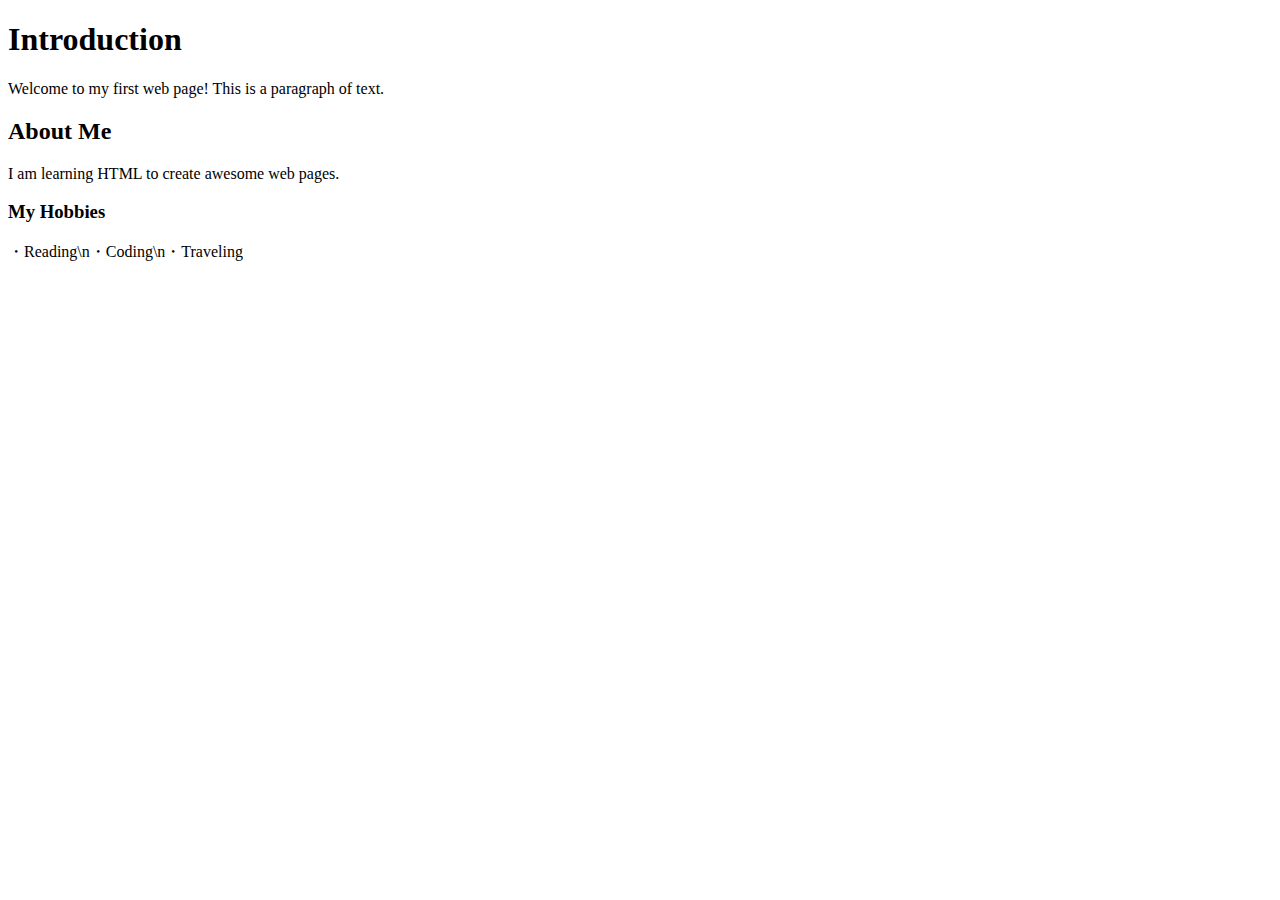
<file: kadai01/index.html>
<!DOCTYPE html>
<html lang="en">
<head>
    <meta charset="UTF-8">
    <meta name="viewport" content="width=device-width, initial-scale=1.0">
    <title>My First Web Page</title>
</head>
<body>
    <h1>Introduction</h1>
    <p>Welcome to my first web page! This is a paragraph of text.</p>
    <h2>About Me</h2>
    <p>I am learning HTML to create awesome web pages.</p>
    <h3>My Hobbies</h3>
    <p>・Reading\n・Coding\n・Traveling</p>
</body>
</html>
</file>
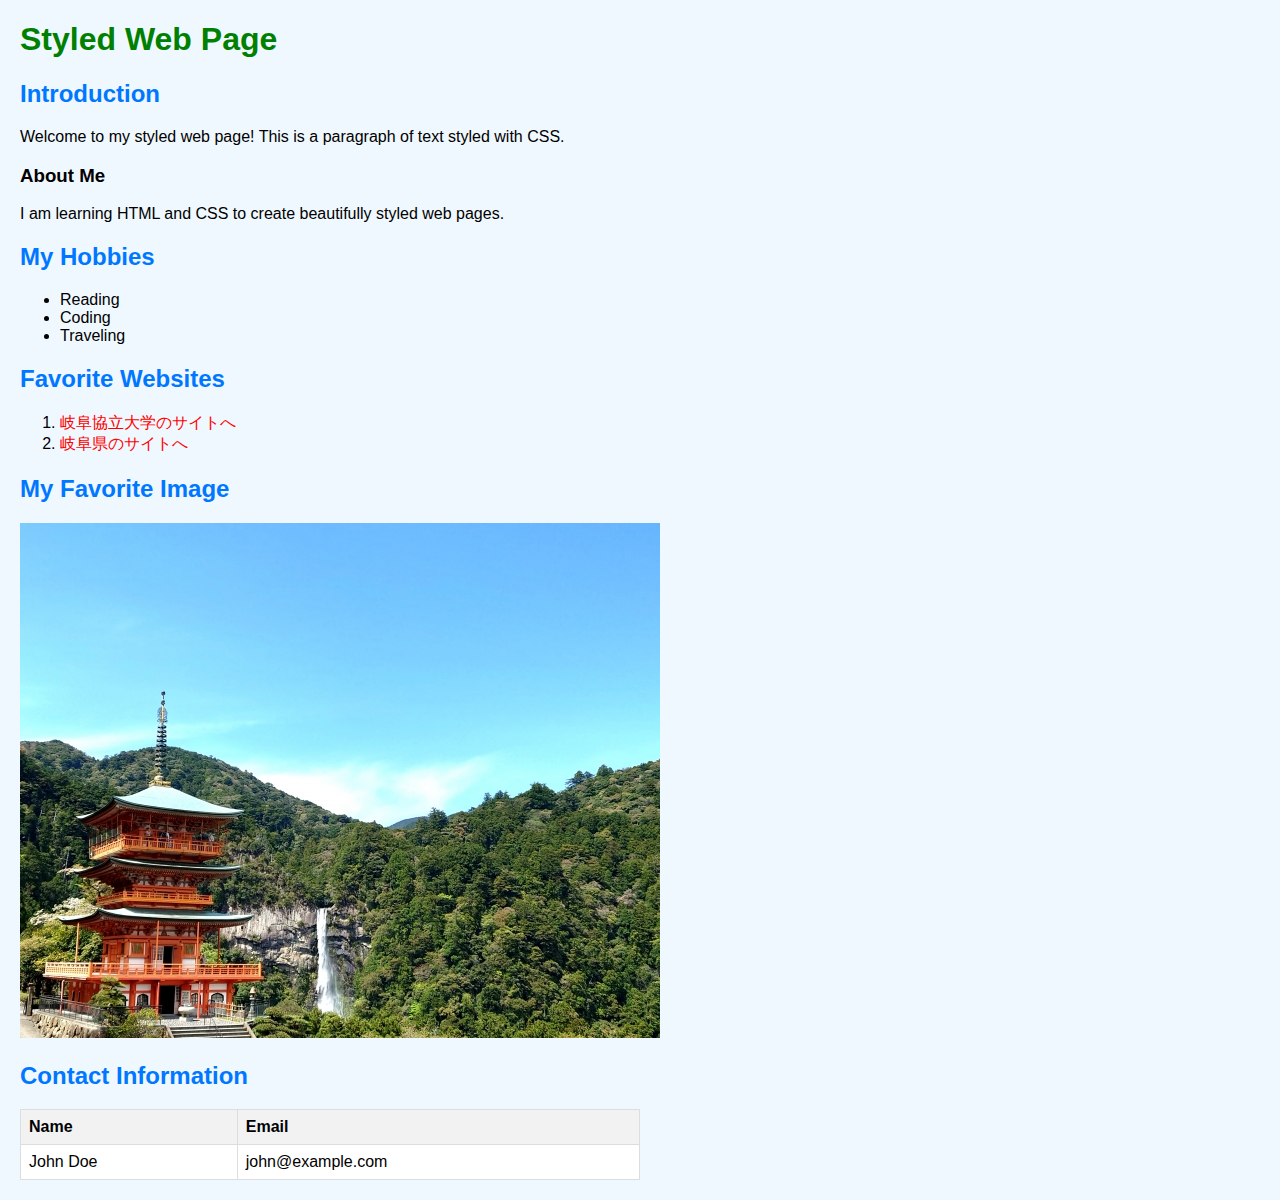
<file: kadai03/index.html>
<!DOCTYPE html>
<html lang="ja">
<head>
    <meta charset="UTF-8">
    <title>Styled Web Page</title>
    <style>
        body {
            font-family: Arial, sans-serif;
            background-color: #f0f8ff;
            margin: 20px;
        }
        h1 {
            color: green;
        }
        h2 {
            color: #0077ff;
        }
        h3 {
            font-weight: bold;
        }
        a {
            color: red;
            text-decoration: none;
        }
        table {
            border-collapse: collapse;
            width: 50%;
            background-color: #ffffff;
        }
        th, td {
            border: 1px solid #ddd;
            padding: 8px;
            text-align: left;
        }
        th {
            background-color: #f2f2f2;
        }
    </style>
</head>
<body>

    <h1>Styled Web Page</h1>

    <h2>Introduction</h2>
    <p>Welcome to my styled web page! This is a paragraph of text styled with CSS.</p>

    <h3>About Me</h3>
    <p>I am learning HTML and CSS to create beautifully styled web pages.</p>

    <h2>My Hobbies</h2>
    <ul>
        <li>Reading</li>
        <li>Coding</li>
        <li>Traveling</li>
    </ul>

    <h2>Favorite Websites</h2>
    <ol>
        <li><a href="https://www.gku.ac.jp/">岐阜協立大学のサイトへ</a></li>
        <li><a href="https://www.pref.gifu.lg.jp/">岐阜県のサイトへ</a></li>
    </ol>

    <h2>My Favorite Image</h2>
    <img src="img/kadai03image01.jpg" alt="Favorite Image">

    <h2>Contact Information</h2>
    <table>
        <tr>
            <th>Name</th>
            <th>Email</th>
        </tr>
        <tr>
            <td>John Doe</td>
            <td>john@example.com</td>
        </tr>
    </table>

</body>
</html>
</file>
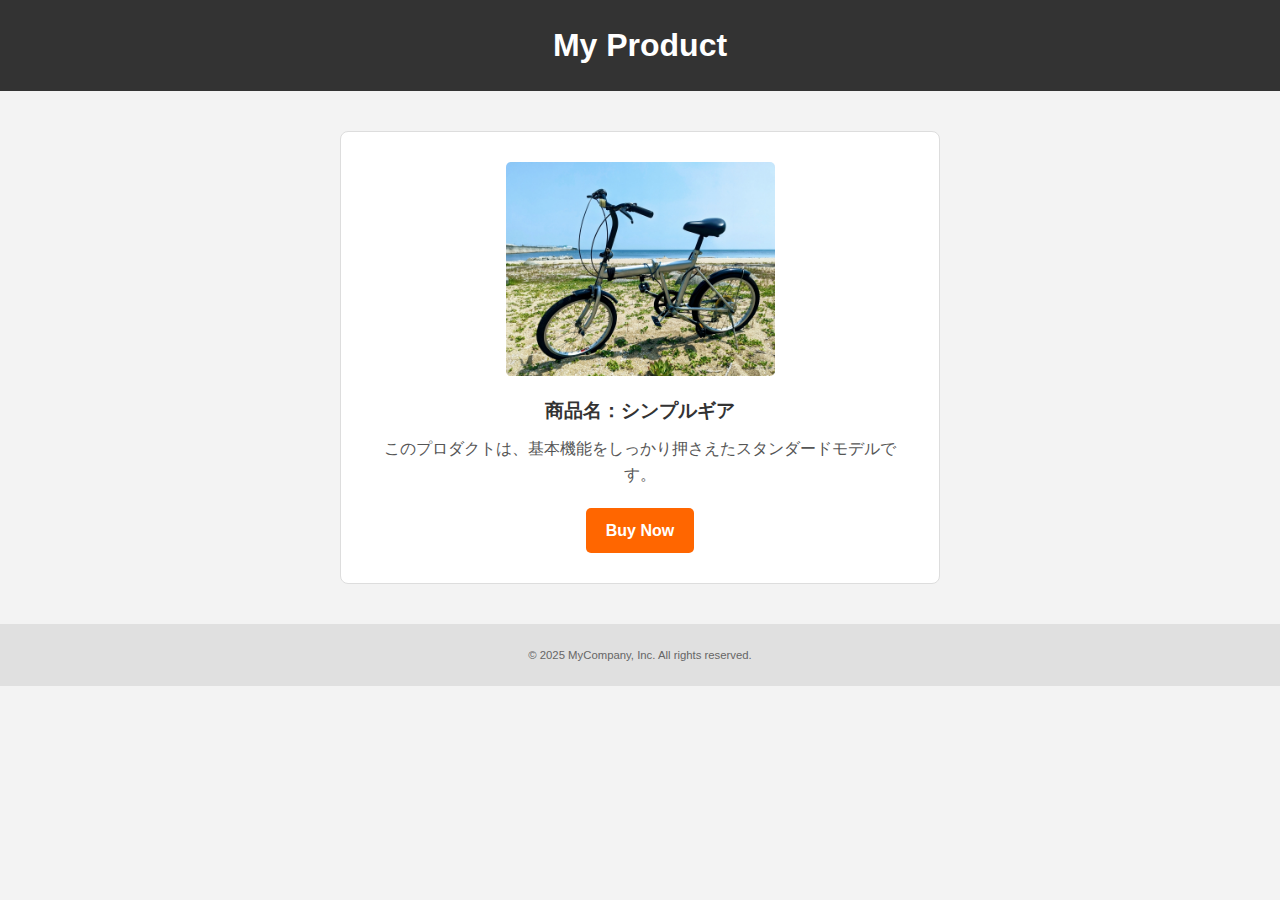
<file: kadai04/index.html>
<!DOCTYPE html>
<html lang="ja">
<head>
  <meta charset="UTF-8">
  <title>My Product</title>
  <link rel="stylesheet" href="styles.css">
</head>
<body>

  <header>
    <h1>My Product</h1>
  </header>

  <section class="product-section">
    <img src="img/bicycle.jpg" alt="自転車のイメージ">
    <h2>商品名：シンプルギア</h2>
    <p>このプロダクトは、基本機能をしっかり押さえたスタンダードモデルです。</p>
    <a href="#" class="buy-button">Buy Now</a>
  </section>

  <footer>
    <small>© 2025 MyCompany, Inc. All rights reserved.</small>
  </footer>

</body>
</html>
</file>
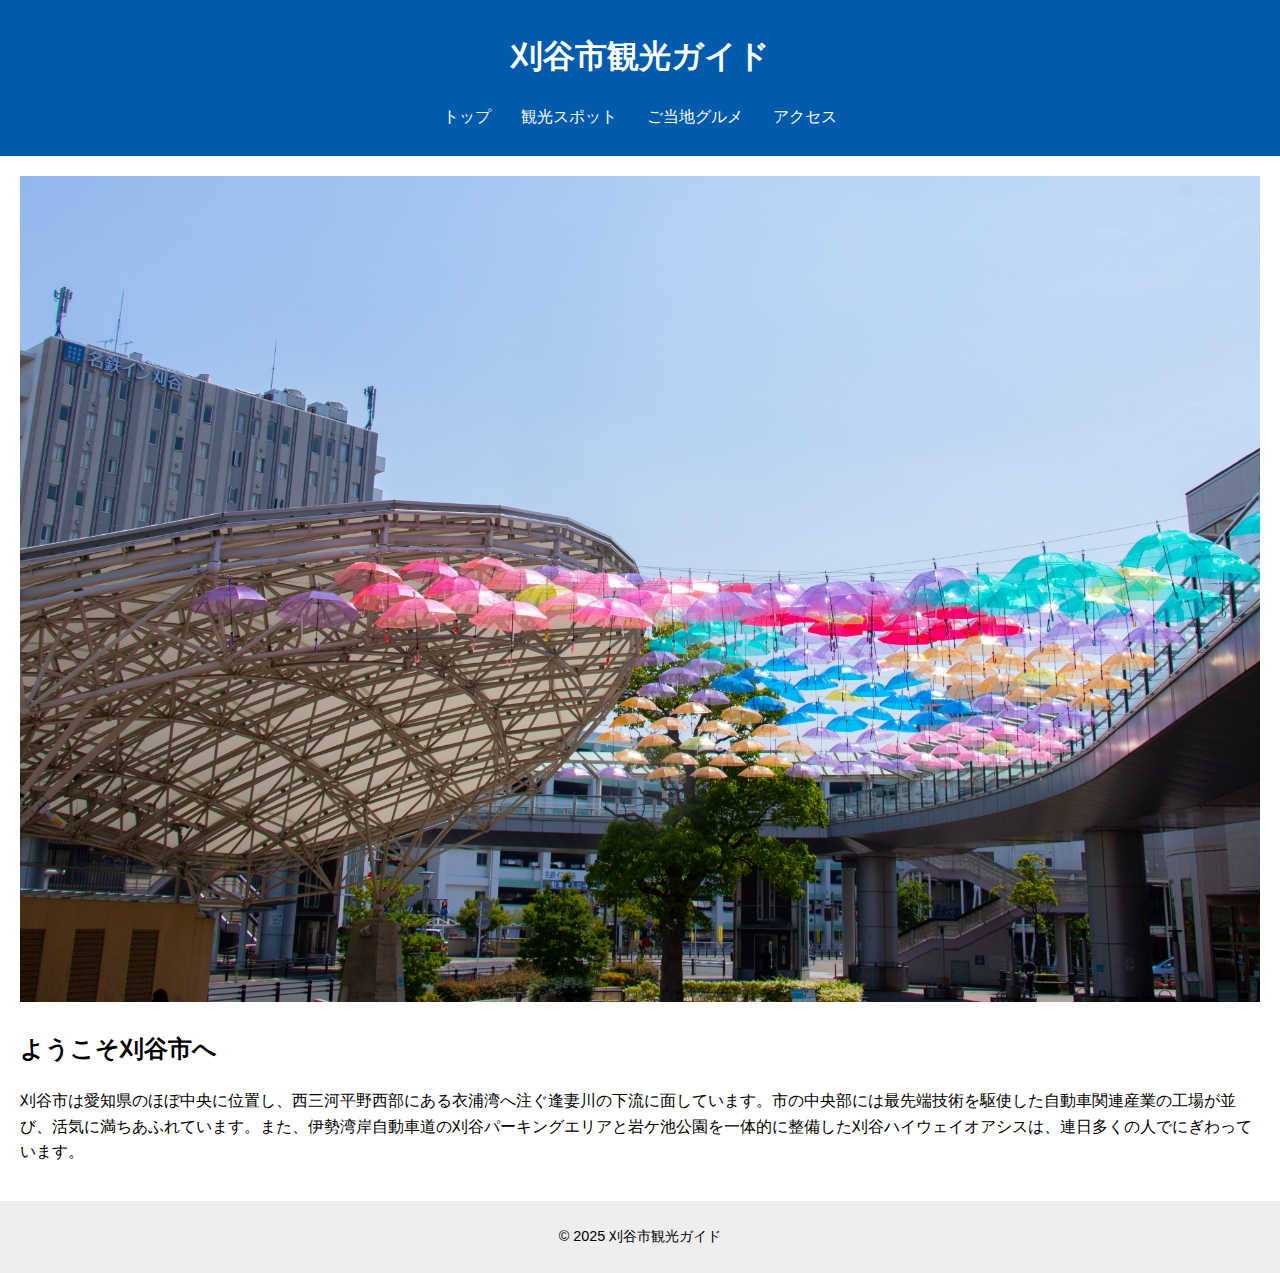
<file: kadai08/index.html>
<!DOCTYPE html>
<html lang="ja">
<head>
    <meta charset="UTF-8">
    <meta name="viewport" content="width=device-width, initial-scale=1.0">
    <title>ようこそ刈谷市へ</title>
    <link rel="stylesheet" href="css/style.css">
</head>
<body>
    <header>
        <h1>刈谷市観光ガイド</h1>
        <nav>
            <ul>
                <li><a href="index.html">トップ</a></li>
                <li><a href="spots.html">観光スポット</a></li>
                <li><a href="food.html">ご当地グルメ</a></li>
                <li><a href="access.html">アクセス</a></li>
            </ul>
        </nav>
    </header>
    <main>
        <img src="img/top.jpg" alt="刈谷市風景">
        <section>
            <h2>ようこそ刈谷市へ</h2>
            <p>刈谷市は愛知県のほぼ中央に位置し、西三河平野西部にある衣浦湾へ注ぐ逢妻川の下流に面しています。市の中央部には最先端技術を駆使した自動車関連産業の工場が並び、活気に満ちあふれています。また、伊勢湾岸自動車道の刈谷パーキングエリアと岩ケ池公園を一体的に整備した刈谷ハイウェイオアシスは、連日多くの人でにぎわっています。</p>
        </section>
    </main>
    <footer>
        <p>&copy; 2025 刈谷市観光ガイド</p>
    </footer>
</body>
</html>
</file>
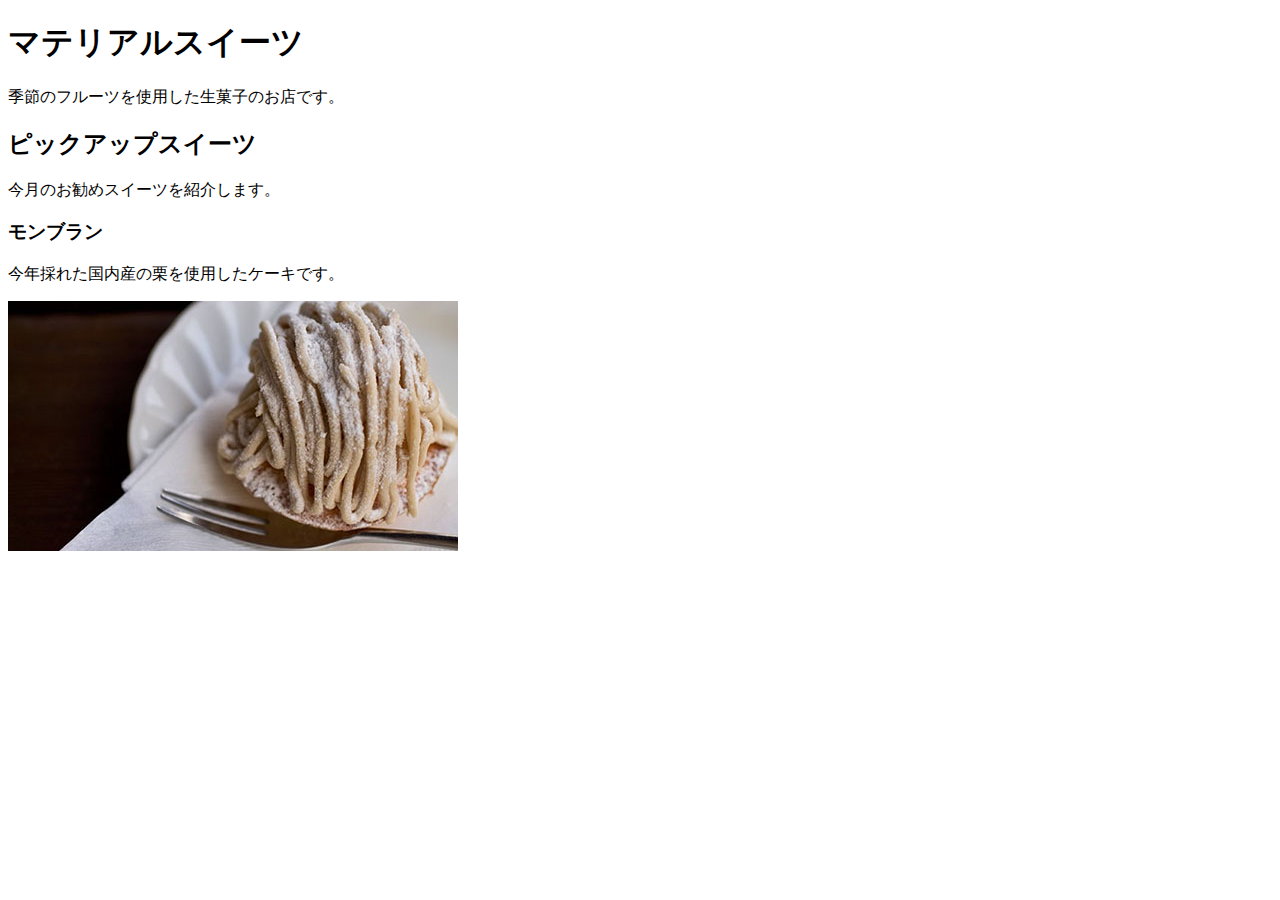
<file: training05/index.html>
<!DOCTYPE html>
<html lang="ja">
<head>
    <meta charset="UTF-8">
    <meta name="viewport" content="width=device-width, initial-scale=1.0">
    <title>マテリアルスイーツ</title>
</head>
<body>
    <h1>マテリアルスイーツ</h1>
    <p>季節のフルーツを使用した生菓子のお店です。</p>
    <h2>ピックアップスイーツ</h2>
    <p>今月のお勧めスイーツを紹介します。</p>
    <h3>モンブラン</h3>
    <p>今年採れた国内産の栗を使用したケーキです。</p>
    <img src="images/blanc1.jpg" alt="モンブランの写真">
</body>
</html>
</file>
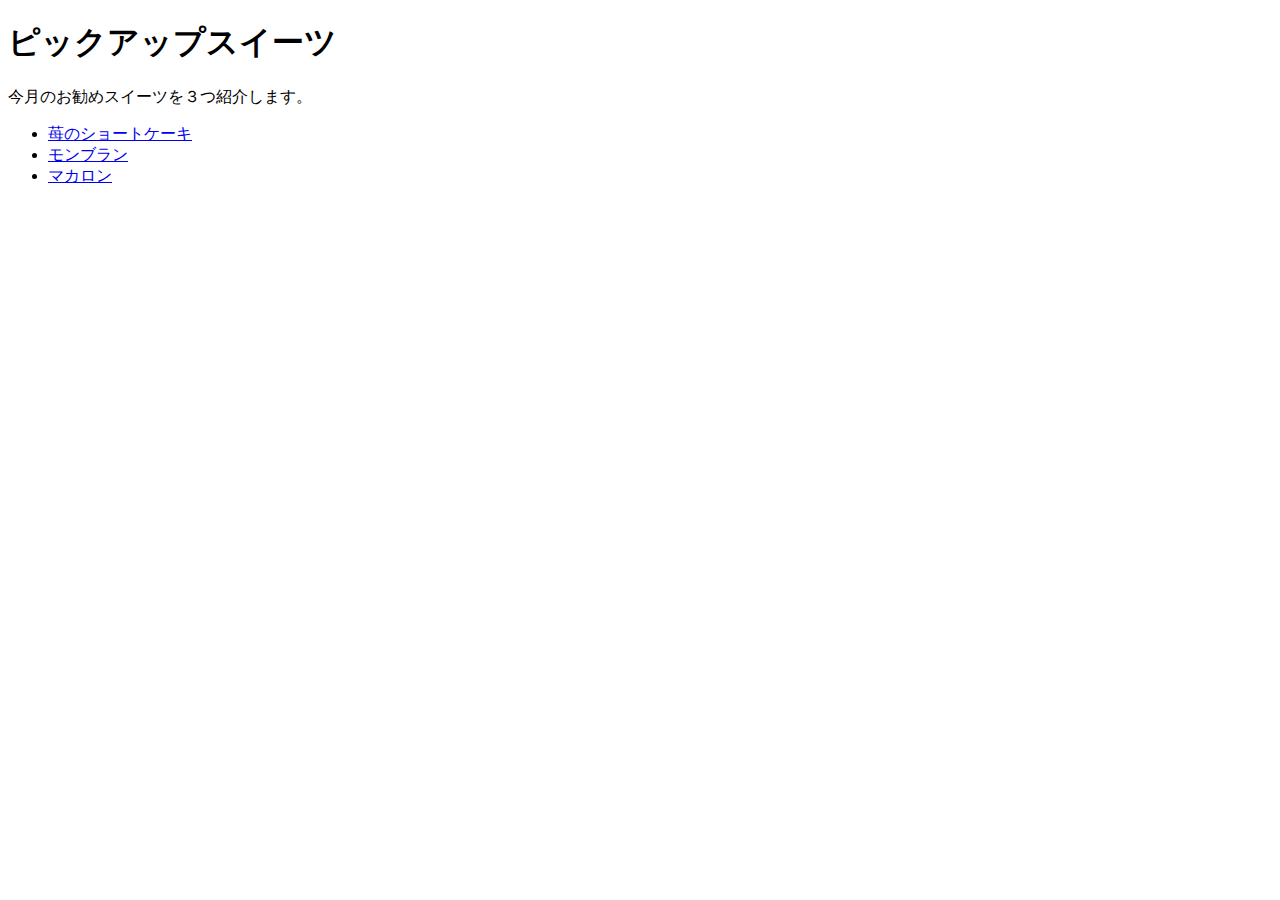
<file: training06/index.html>
<!DOCTYPE html>
<html lang="ja">
<head>
    <meta charset="UTF-8">
    <meta http-equiv="X-UA-Compatible" content="IE-edge">
    <meta name="viewport" content="width=device-width, initial-scale=1.0">
    <title>お勧めのスイーツ</title>
</head>
<body>
    <h1>ピックアップスイーツ</h1>
    <p>今月のお勧めスイーツを３つ紹介します。</p>
    <ul>
        <li><a href="page01.html">苺のショートケーキ</a></li>
        <li><a href="page02.html">モンブラン</a></li>
        <li><a href="page03.html">マカロン</a></li>
    </ul>
</body>
</html>
</file>
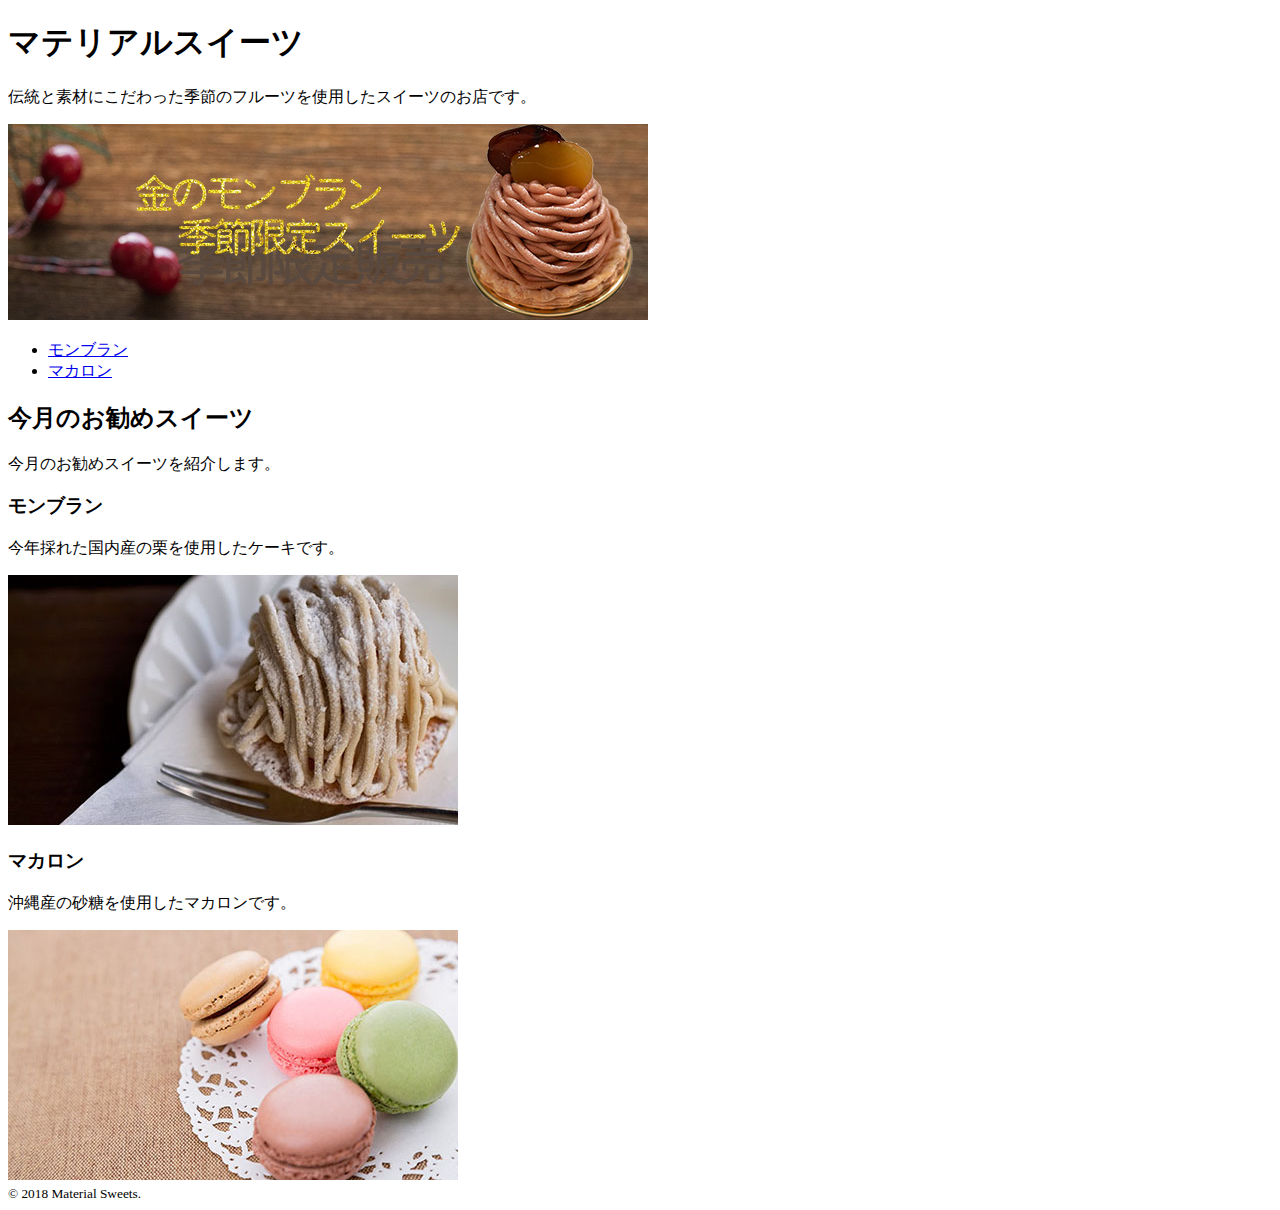
<file: training07/index.html>
<!DOCTYPE html>
<html lang="ja">
<head>
    <meta charset="UTF-8">
    <meta http-equiv="X-UA-Compatible" content="IE-edge">
    <meta name="viewport" content="width=device-width, initial-scale=1.0">
    <title>マテリアルスイーツ</title>
</head>
<body>
    <header>
        <h1>マテリアルスイーツ</h1>
        <p>伝統と素材にこだわった季節のフルーツを使用したスイーツのお店です。</p>
        <img src="images/header.jpg" alt="金のモンブランヘッダー画像">
        <nav>
            <ul>
                <li><a href="#">モンブラン</a></li>
                <li><a href="#">マカロン</a></li>
            </ul>
        </nav>
    </header>
    <main>
        <article>
            <h2>今月のお勧めスイーツ</h2>
            <p>今月のお勧めスイーツを紹介します。</p>
            <section>
                <h3>モンブラン</h3>
                <p>今年採れた国内産の栗を使用したケーキです。</p>
                <img src="images/blanc1.jpg" alt="モンブランの写真">
            </section>
            <section>
                <h3>マカロン</h3>
                <p>沖縄産の砂糖を使用したマカロンです。</p>
                <img src="images/macron1.jpg" alt="マカロンの写真">
            </section>
        </article>
    </main>
    <footer>
        <small>&copy; 2018 Material Sweets.</small>
    </footer>
</body>
</html>
</file>
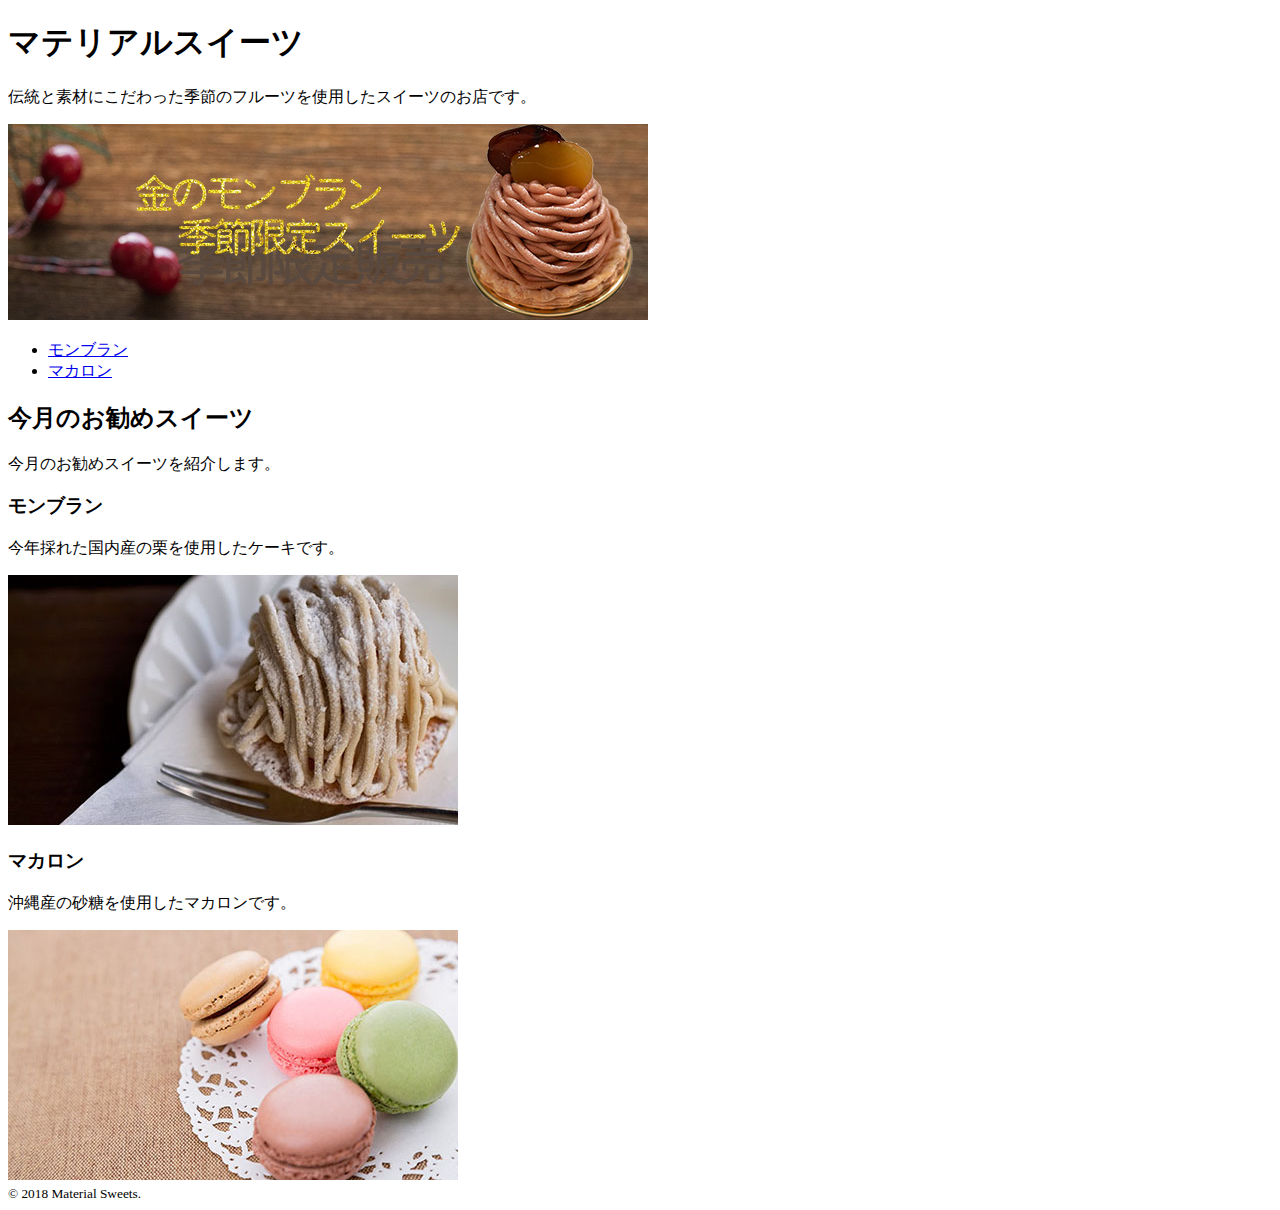
<file: training08/index.html>
<!DOCTYPE html>
<html lang="ja">
<head>
    <meta charset="UTF-8">
    <meta http-equiv="X-UA-Compatible" content="IE-edge">
    <meta name="viewport" content="width=device-width, initial-scale=1.0">
    <title>マテリアルスイーツ</title>
</head>
<body>
    <header>
        <h1>マテリアルスイーツ</h1>
        <p>伝統と素材にこだわった季節のフルーツを使用したスイーツのお店です。</p>
        <img src="images/header.jpg" alt="金のモンブランヘッダー画像">
        <nav>
            <ul>
                <li><a href="#blanc">モンブラン</a></li>
                <li><a href="#macron">マカロン</a></li>
            </ul>
        </nav>
    </header>
    <main>
        <article>
            <h2>今月のお勧めスイーツ</h2>
            <p>今月のお勧めスイーツを紹介します。</p>
            <section>
                <h3 id="blanc">モンブラン</h3>
                <p>今年採れた国内産の栗を使用したケーキです。</p>
                <img src="images/blanc1.jpg" alt="モンブランの写真">
            </section>
            <section>
                <h3 id="macron">マカロン</h3>
                <p>沖縄産の砂糖を使用したマカロンです。</p>
                <img src="images/macron1.jpg" alt="マカロンの写真">
            </section>
        </article>
    </main>
    <footer>
        <small>&copy; 2018 Material Sweets.</small>
    </footer>
</body>
</html>
</file>
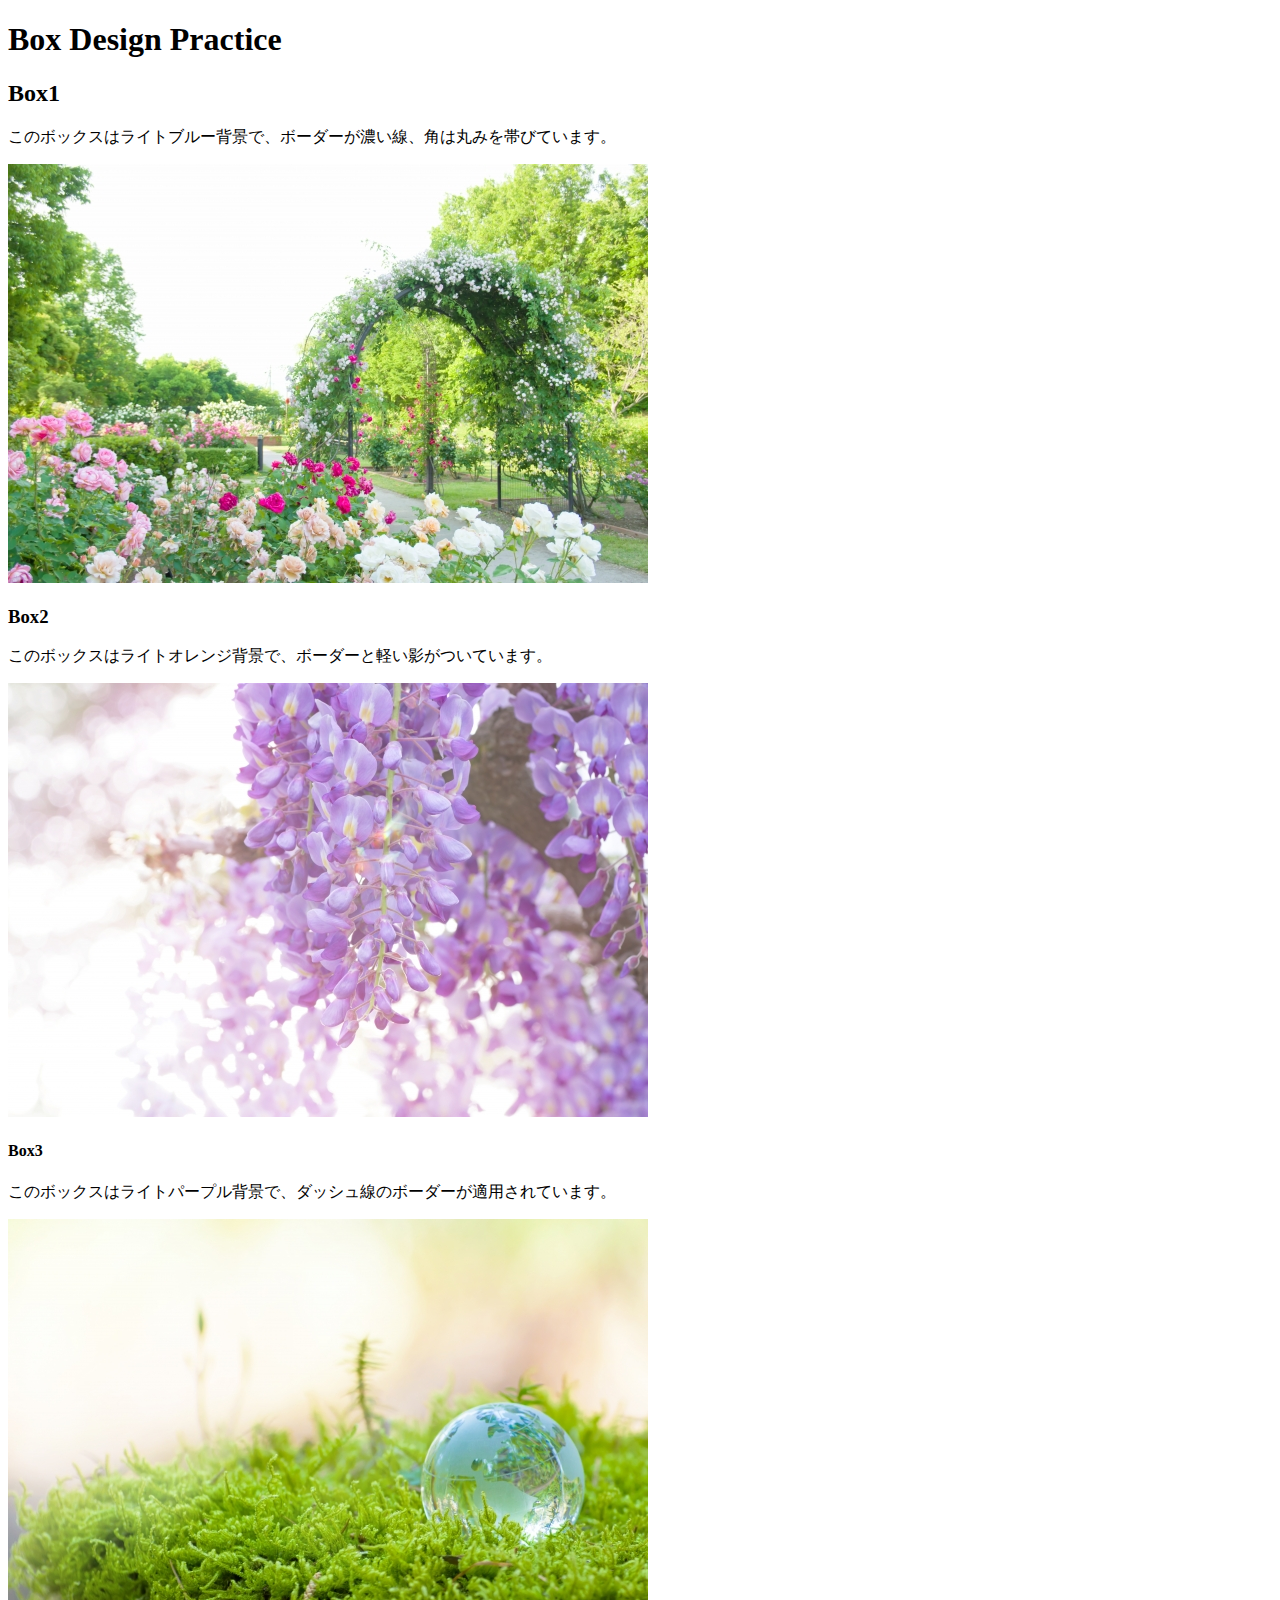
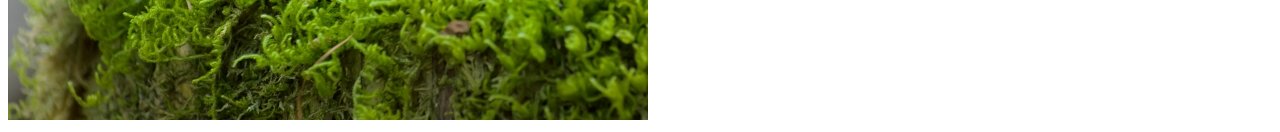
<file: kadai05/project-folder/index.html>
<!DOCTYPE html>
<html lang="en">
<head>
    <meta charset="UTF-8">
    <meta name="viewport" content="width=device-width, initial-scale=1.0">
    <title>Box Design Practice</title>
</head>
<body>
    <h1>Box Design Practice</h1>
    <section class="box1">
        <h2>Box1</h2>
        <p>このボックスはライトブルー背景で、ボーダーが濃い線、角は丸みを帯びています。</p>
        <img src="img/box1.jpg" alt="Box1 Image">
    </section>
    <section class="box2">
        <h3>Box2</h3>
        <p>このボックスはライトオレンジ背景で、ボーダーと軽い影がついています。</p>
        <img src="img/box2.jpg" alt="Box2 Image">
    </section>
    <section class="box3">
        <h4>Box3</h4>
        <p>このボックスはライトパープル背景で、ダッシュ線のボーダーが適用されています。</p>
        <img src="img/box3.jpg" alt="Box3 Image">
    </section>
</body>
</html>
</file>
<file: kadai04/styles.css>
* {margin: 0; padding: 0; box-sizing: border-box;}
body {font-family: Arial, sans-serif; line-height: 1.6; background-color: #f3f3f3; color: #333;}

header {
  background-color: #333;
  color: white;
  padding: 20px 0;
  text-align: center;
}

.product-section {
  background-color: white;
  max-width: 600px;
  margin: 40px auto;
  padding: 30px;
  border: 1px solid #ddd;
  border-radius: 8px;
  text-align: center;
}

.product-section img {
  width: 50%;
  display: block;
  margin: 0 auto 20px;
  border-radius: 5px;
}

.product-section h2 {
  font-size: 1.2em;
  margin-bottom: 10px;
}

.product-section p {
  color: #555;
  margin-bottom: 20px;
}

.buy-button {
  display: inline-block;
  background-color: #ff6600;
  color: white;
  padding: 10px 20px;
  border-radius: 5px;
  text-decoration: none;
  font-weight: bold;
  transition: background-color 0.3s;
}

.buy-button:hover {
  background-color: #e65c00;
}

footer {
  background-color: #e0e0e0;
  text-align: center;
  padding: 20px 0;
  font-size: 0.85em;
  color: #666;
}
</file>
<file: kadai08/css/style.css>
body {
    font-family: "Hiragino Kaku Gothic Pron", sans-serif;
    margin: 0;
    padding: 0;
    line-height: 1.6;
}

header {
    background-color: #005bac;
    color: white;
    padding: 10px 0;
    text-align: center;
}

nav ul {
    display: flex;
    justify-content: center;
    list-style: none;
    padding: 0;
}

nav li {
    margin: 0 15px;
}

nav a {
    color: white;
    text-decoration: none;
}

main {
    padding: 20px;
}

img {
    max-width: 100%;
    height: auto;
}

.spot-grid, .food-grid {
    display: grid;
    grid-template-columns: repeat(auto-fit, minmax(280px, 1fr));
    gap: 20px;
}

.spot-box, .food-item {
    border: 1px solid #ddd;
    padding: 15px;
    background-color: #f9f9f9;
    transition: transform 0.3s;
}

.food-item:hover {
    transform: scale(1.05);
}

footer {
    background-color: #eee;
    text-align: center;
    padding: 10px;
    font-size: 0.9em;
}
</file>
